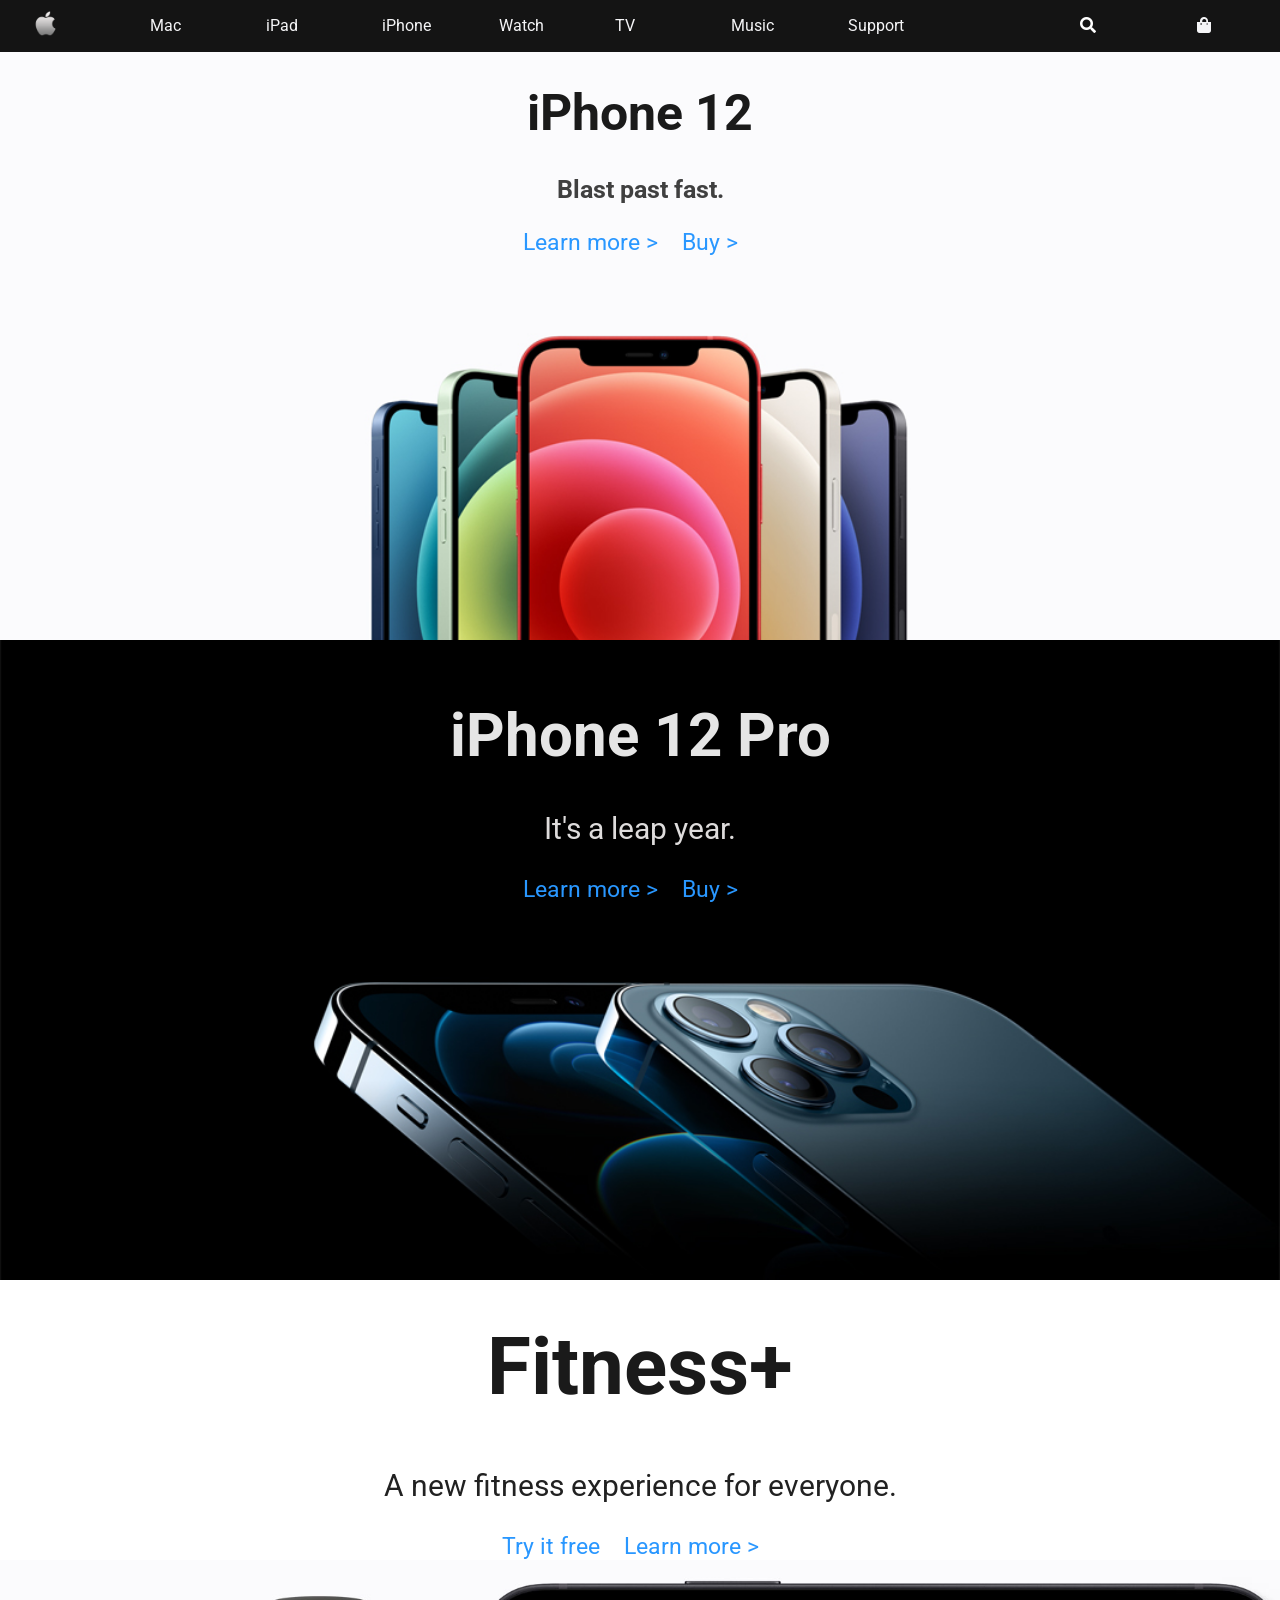
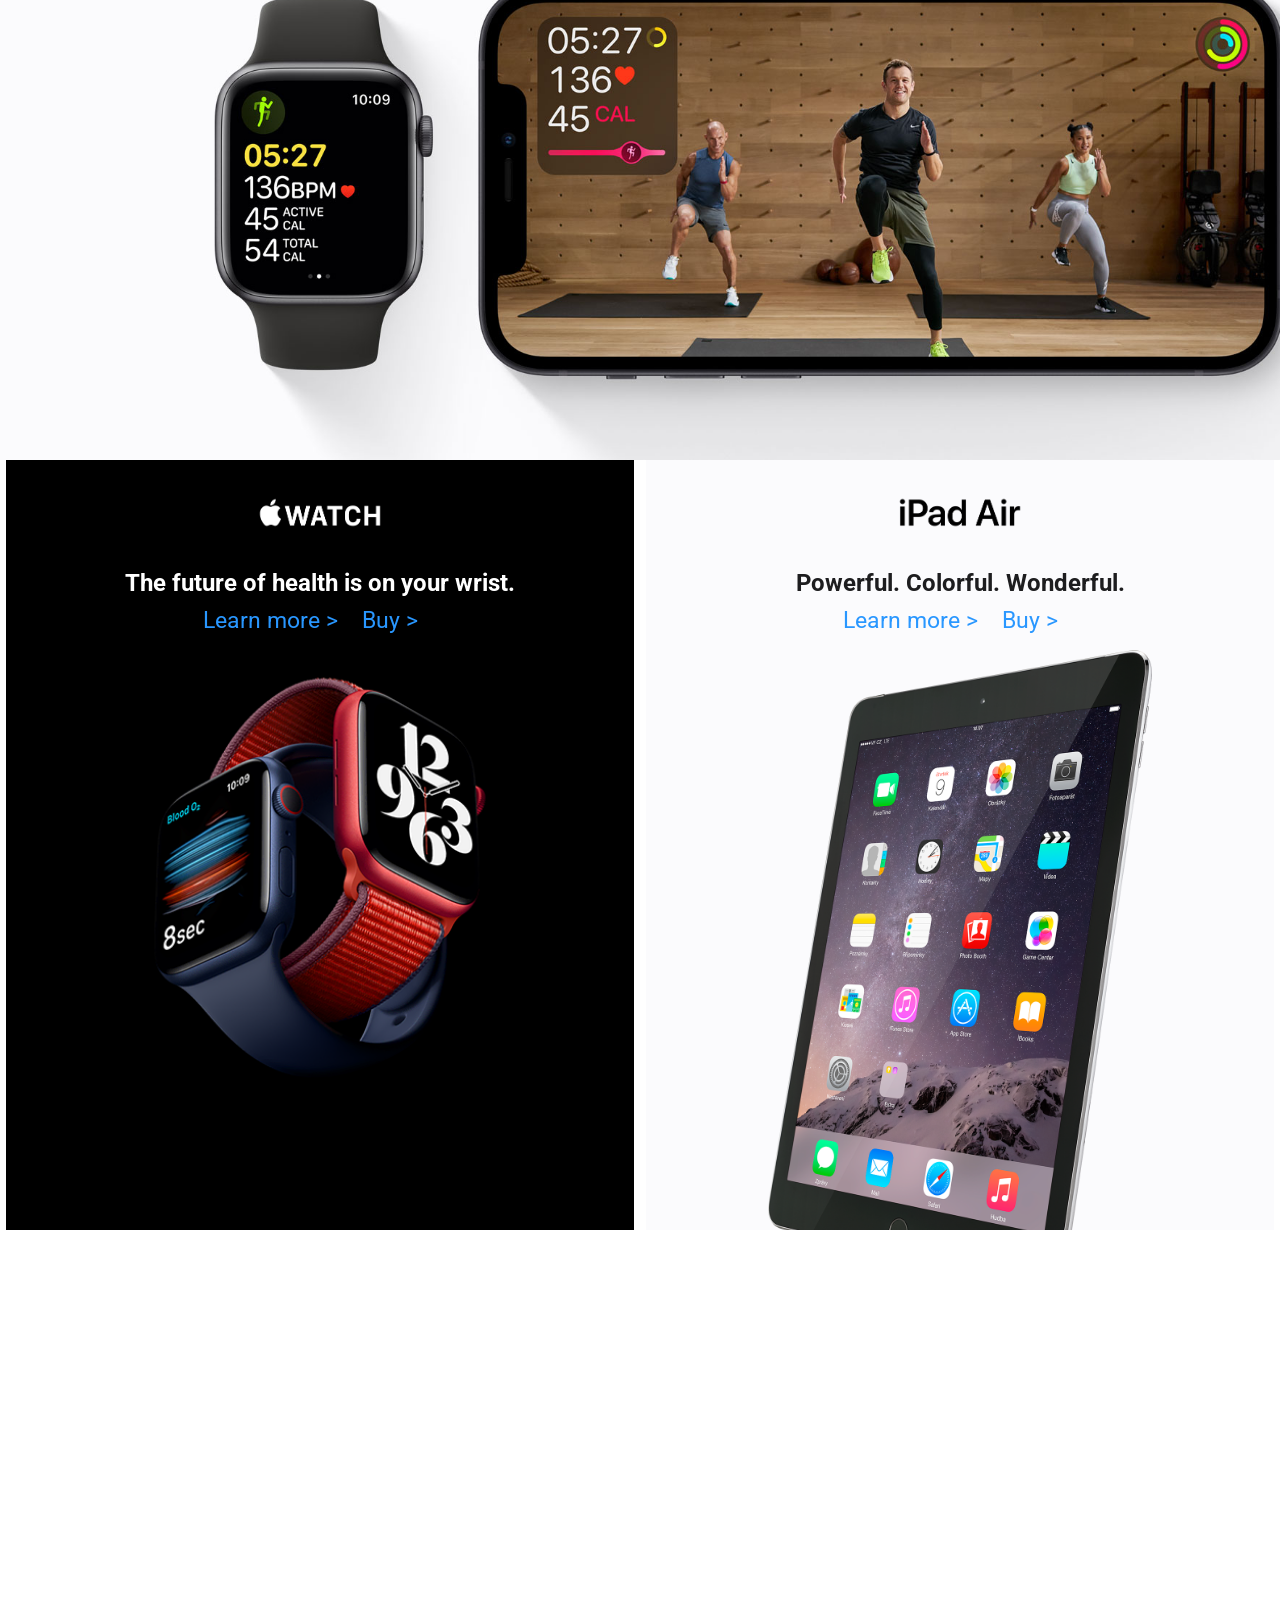
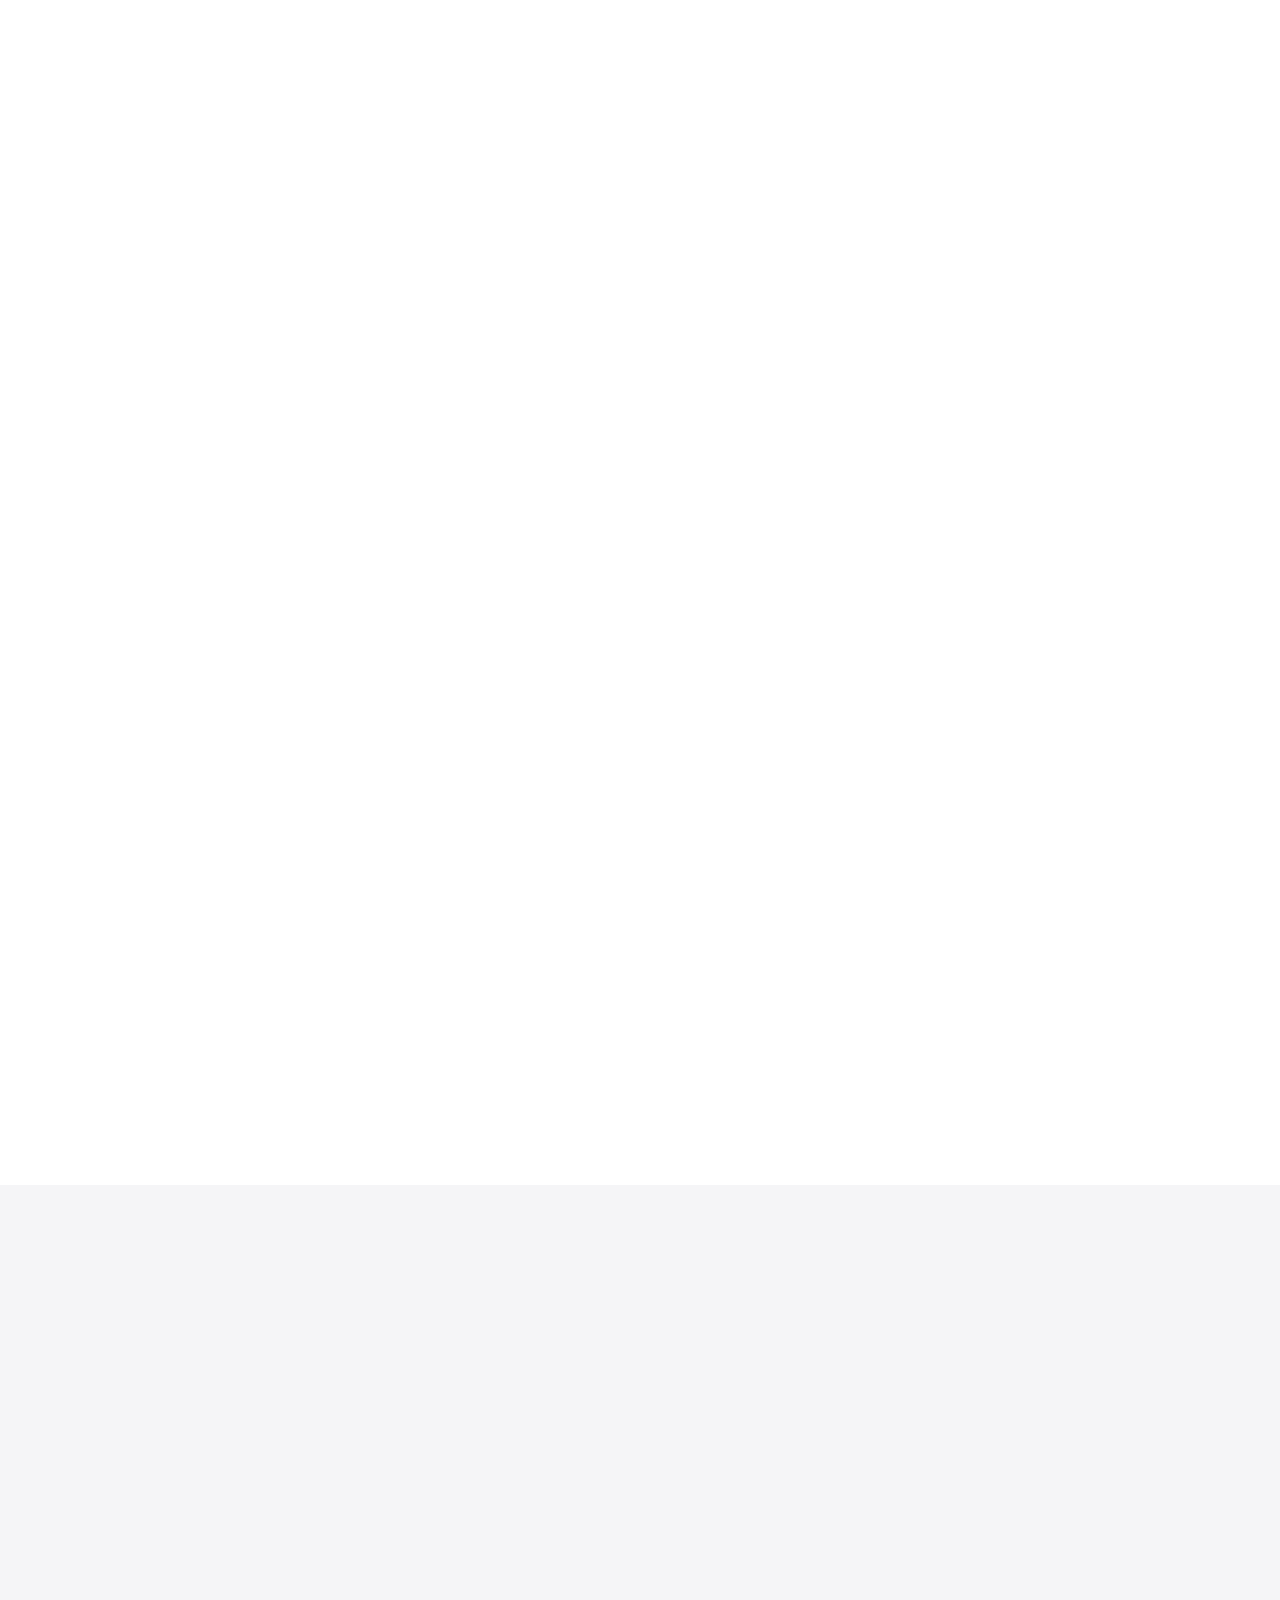
<file: index.html>
<!DOCTYPE html>
<html lang="en">

<head>
    <meta charset="UTF-8">
    <meta name="viewport" content="width=device-width, initial-scale=1.0">
    <title>Apple</title>
    <link rel="stylesheet" href="style.css">
    <!-- <link rel="stylesheet" href="reset.css"> buat reset css -->
    <link rel="shortcut icon" type="image/jpg" href="./img/apple-logo.png">
    <link rel="preconnect" href="https://fonts.googleapis.com">
    <link rel="preconnect" href="https://fonts.gstatic.com" crossorigin>
    <link href="https://fonts.googleapis.com/css2?family=Roboto:wght@100;300;700&display=swap" rel="stylesheet">
    <link rel="preload" as="image" href="./img/iphone_12.jpg" imagesrcset="./img/iphone_12.jpg 1200w" imagesizes="100vw">
    <link rel="preload" as="image" href="./img/iphone12pro-background.jpg" imagesrcset="./img/iphone12pro-background.jpg 1200w" imagesizes="100vw">
    <link rel="stylesheet" href="https://cdnjs.cloudflare.com/ajax/libs/font-awesome/5.8.2/css/all.min.css" media="print" onload="this.media='all'">
    <noscript><link rel="stylesheet" href="https://cdnjs.cloudflare.com/ajax/libs/font-awesome/5.8.2/css/all.min.css"></noscript>
</head>

<body>
    <!-- Bagian header-->
    <header>
        <div class="header-wrapper">
            <span class="menu-logo hp-viewport fas fa-ellipsis-h"></span>
            <ul class="header-list">
                
                <li class="header-content hp-viewport apple-header"><a href="https://www.apple.com/"><img class="logo" src="./img/apple-logo.png" width="25" height="25" alt="Apple" loading="eager" decoding="async"></a></li>

                <li class="header-content hp-viewport-hide"><a href="https://www.apple.com/mac/">Mac</a></li>
                <li class="header-content hp-viewport-hide"><a href="https://www.apple.com/ipad/">iPad</a></li>
                <li class="header-content hp-viewport-hide"><a href="https://www.apple.com/iphone/">iPhone</a></li>
                <li class="header-content hp-viewport-hide"><a href="https://www.apple.com/watch/">Watch</a></li>
                <li class="header-content hp-viewport-hide"><a href="https://www.apple.com/tv/">TV</a></li>
                <li class="header-content hp-viewport-hide"><a href="https://www.apple.com/music/">Music</a></li>
                <li class="header-content hp-viewport-hide"><a href="https://support.apple.com/">Support</a></li>
                <!-- masukkin input search -->
                
                <li class="header-content hp-viewport-hide fa-searchs"><a href="#" class="fas fa-search"></a></li>
                <!-- <input class="search" placeholder="search" type="search" name=""> -->
                <!-- <li><a href="#" class="search"><i class="fas fa-search"></i></a></li>  -->
                <li>
                    <div class="search search-container">
                        <div class="search-icon" id="searchIcon"><i class="fas fa-search"></i></div>
                        <div class="search-dropdown" id="searchDropdown">
                            <input type="text" placeholder="Search...">
                            <button>Search</button>
                        </div>
                    </div>
                </li>
                <!-- masukkin input search -->

                <li class="header-content hp-viewport header-shoping"><a href="https://www.apple.com/us/shop/goto/bag" class="fas fa-shopping-bag"></a></li>
            </ul>
        </div>
    </header>
    <!-- <nav>
        <ul>
            <li><a href="#"><i class="fab fa-apple"></i></a></li>
            <li><a href="#">Mac</a></li>  
            <li><a href="#">iPad</a></li>  
            <li><a href="#">iPhone</a></li>  
            <li><a href="#">Watch</a></li>  
            <li><a href="#">TV</a></li>  
            <li><a href="#">Music</a></li>  
            <li><a href="#">Service</a></li>  
            <li><a href="#"><i class="fas fa-search"></i></a></li>  
            <li><a href="#"><i class="fas fa-shopping-bag"></i></a></li>  
        </ul>
    </nav> -->
    <!-- header -->

    <main>

        <!-- Bagian content atas -->


        <div class="container">
            <div class="contents">
                <div class="image-container" onclick="location.href='https://www.apple.com/iphone-12/';" style="cursor: pointer;">
                    <div class="iphone-12">
                        <div class="title">
                            <h1>iPhone 12</h1>
                            <p>Blast past fast.</p>
                        </div>
                        <div class="cta-links">
                            <a href="#" class="learn-more-link">Learn more ></a>
                            <a href="#" class="buy-link">Buy ></a>
                        </div>
                    </div>
                </div>
                <div class="image-container" onclick="location.href='https://www.apple.com/iphone-12-pro/';" style="cursor: pointer;">
                    <div class="iphone-12-pro">
                        <div class="title">
                            <h1>iPhone 12 Pro</h1>
                            <p>It's a leap year.</p>
                        </div>
                        <div class="cta-links">
                            <a href="#" class="learn-more-link">Learn more ></a>
                            <a href="#" class="buy-link">Buy ></a>
                        </div>
                    </div>
                </div>

        <div class="title">
                    <h1 class="hello">Fitness+</h1>
                    <p class="A">A new fitness experience for everyone.</p>
                    <div class="cta-links">
                        <a href="https://fitness.apple.com/us/subscribe?itscg=10000&itsct=fit-hero-hp_tile-apl-ann-201111" class="learn-more-link">Try it free</a>
                        <a href="https://www.apple.com/apple-fitness-plus/" class="buy-link">Learn more ></a>
                    </div>
                <div class="image-container">
                <div class="fitness" onclick="location.href='https://www.apple.com/apple-fitness-plus/';" style="cursor: pointer;"></div>
                    </div>
</div>
</div>

            </div>
        </div>


        <ul class="flex-list">
            <li class="li1 content">

                <div class="theme-dark container-main"
                    onclick="location.href='https://www.apple.com/apple-watch-series-6/';" style="cursor: pointer;">
                    <div class="unit-copy-wrapper">
                        <img class="apple-watch-logo" src="./img/apple-watch-logo.png" alt="apple-watch-logo" loading="lazy" decoding="async">
                        <h2 class="headline">The future of health is on your wrist.</h2>
                    </div>
                    <div class="cta-links">
                        <a href="https://www.apple.com/apple-watch-series-6/" class="learn-more-link">Learn more ></a>
                        <a href="https://www.apple.com/shop/buy-watch/apple-watch" class="buy-link">Buy ></a>
                    </div>
                    <div class="unit-image">
                        <figure>
                            <img src="./img/apple-watch-6.png" alt="apple-watch" loading="lazy" decoding="async">
                        </figure>
                    </div>
                </div>
            </li>

            <li class="li2 content">

                <div class="theme-light container-main" onClick="location.href='https://www.apple.com/ipad-air/';"
                    style="cursor: pointer;">
                    <div class="unit-copy-wrapper">
                        <img class="apple-watch-logo" src="./img/ipad-air-logo.png" alt="iPad Air" loading="lazy" decoding="async">
                        <h2 class="headline">Powerful. Colorful. Wonderful.</h2>
                    </div>
                    <div class="cta-links">
                        <a href="" class="learn-more-link">Learn more ></a>
                        <a href="" class="buy-link">Buy ></a>
                    </div>
                    <div class="unit-image">
                        <figure>
                            <img src="./img/ipad-air.png" alt="ipad-air" style="width: 70%;" loading="lazy" decoding="async">
                        </figure>
                    </div>
                </div>
            </li>

            <li class="li3 content">

                <div class="theme-dark container-main" onclick="location.href='https://www.apple.com/macbook-air/';" style="cursor: pointer;">
                    <div class="unit-copy-wrapper">
                        <img class="mackbook-air-logo" src="./img/macbook-air-logo.png" alt="MacBook Air"
                            style="width: 35%; margin-top: 55px;">
                        <h2 class="headline">Power. it's in the Air.</h2>
                    </div>
                    <div class="cta-links">
                        <a href="" class="learn-more-link">Learn more ></a>
                        <a href="" class="buy-link">Buy ></a>
                    </div>
                    <div class="unit-image">
                        <figure>
                            <img src="./img/macbook-air.png" alt="MacBook Air" style="width: 100%; height: 100%;" loading="lazy" decoding="async">
                        </figure>
                    </div>
                </div>
            </li>

            <li class="li4 content">

                <div class="theme-light container-main" onclick="location.href='https://www.apple.com/apple-one/'" style="cursor: pointer;">
                    <div class="unit-copy-wrapper">
                        <img src="./img/apple-one-logo.png" alt="Apple One" style="width: 30%; margin-top: 20px;" loading="lazy" decoding="async">
                        <h2 class="headline">Bundle up to six Apple services.<br>And enjoy more for less</h2>
                    </div>
                    <div class="cta-links">
                        <a href="" class="learn-more-link">Learn more ></a>
                        <a href="" class="buy-link">Buy ></a>
                    </div>
                    <div class="unit-image">
                        <figure>
                            <img src="./img/apple-one.png" alt="apple-one" style="width: 80%;" loading="lazy" decoding="async">
                        </figure>
                    </div>
                </div>
            </li>
            <li class="li5 content">

                <div class="theme-light container-main" onclick="location.href='https://www.apple.com/apple-card/'" style="cursor: pointer;">
                    <div class="unit-copy-wrapper">
                        <img src="./img/apple-card-logo.png" alt="apple-card-logo" style="width: 20%; margin-top: 20px;" loading="lazy" decoding="async">
                        <h2 style="margin-bottom: 10px; font-size: 19px; color: #1D1D1F">
                            Get 3% Daily Cash back on<br> 
                            purchases from Apple when<br> 
                            you use Apple Card
                        </h2>
                    </div>
                    <div class="cta-links">
                        <a href="">Learn more ></a>
                    </div>
                    <div class="unit-image">
                        <figure style="margin-top: 0;">
                            <img src="./img/apple-card.png" alt="apple-card" style="width: 80%;" loading="lazy" decoding="async">
                        </figure>
                    </div>
                </div>
            </li>

            <li class="li6 content">

                <div class="theme-dark container-main dickison" onclick="location.href='https://tv.apple.com/'" style="cursor: pointer;">
                    
                    
                    <div class="unit-copy-wrapper">
                        <img src="./img/apple-tv-logo.png" alt="apple-tv-logo" style="width: 15%; margin-top: 20px;" loading="lazy" decoding="async">
                        <h2>You can't hide from greatness.</h2>
                    </div>
                    <div class="cta-links"><a href="https://tv.apple.com/season/umc.cmc.7525wsaxw3oprxq6b307ideiz?showId=umc.cmc.1ogyy5s2agasxa5qztabrlykn&itscg=10000&itsct=atv-0-apl_hp-pmo_wch-dickinson2-201104" style="color: white;">Watch the new season <span class="fas fa-play-circle" style="float: none; margin: 0;"></span> </a></div>
                    <div class="unit-image">
                        <figure>
                            <img src="./img/dickinson-apple-tv.png" alt="apple-tv" style="width: 80%;" loading="lazy" decoding="async">
                        </figure>
                    </div>
                    

                </div>
            </li>
        </ul>
    </main>

    <!-- Bagian footer-->
    <footer>
        <div class="footer-container">
            <div class="foot-notes">
                <ul>
                    <li>
                        1. Price includes a $30 AT&T, T-Mobile, Sprint, or Verizon discount. Requires activation with carrier. Monthly pricing: Available to qualified customers and requires 0% APR.
                    </li>

                    <li>
                        2. Monthly pricing: Available to qualified customers and requires 0% APR, 24-month installment loan with Citizens One or Apple Card Monthly Installments.
                    </li>

                    <li>
                        3. $9.99/month after free trial. No commitment. Plan automatically renews after trial until cancelled.
                    </li>

                    <li>
                        4. The Apple One free trial includes only services that you are not currently using through a free trial or a subscription.
                    <li>

                    <li>
                        To access and use all the features of Apple Card, you must add Apple Card to Wallet on an iPhone or iPad with iOS 12.4 or later or iPadOS.
                    </li>

                    <li>
                        Available for qualifying applicants in the United States.
                    </li>
                    
                    <li>
                        Apple Card is issued by Goldman Sachs Bank USA, Salt Lake City Branch.
                    </li>
                    <li>
                        Apple TV+ is $4.99/month after free trial. One subscription per Family Sharing group. Offer good for 3 months after eligible device activation. Plan automatically renews until cancelled. Restrictions and other terms apply.
                    </li>
                </ul>
            </div>

        </div>
    </div>
    <hr style="width: 70%;">
    <div class="footer-container">
        <div class="footer-list">
            <h3>Shop and Learn</h3>
            <p><a href="https://www.apple.com/mac">Mac</a></p>
            <p><a href="https://www.apple.com/ipad">iPad</a></p>
            <p><a href="https://www.apple.com/iphone">iPhone</a></p>
            <p><a href="https://www.apple.com/watch">Watch</a></p>
            <p><a href="https://www.apple.com/tv">TV</a></p>
            <p><a href="https://www.apple.com/music">Music</a></p>
            <p><a href="https://www.apple.com/airpods">AirPods</a></p>
            <p><a href="https://www.apple.com/homepod">HomePod</a></p>
            <p><a href="https://www.apple.com/ipad-touch">iPod touch</a></p>
            <p><a href="https://www.apple.com/shop/accessories/all">Accessories</a></p>
            <p><a href="https://www.apple.com/shop/gift-cards">Gift Cards</a></p>
        </div>
        <div class="footer-list">
            <h3>Services</h3>
            <p><a href="https://www.apple.com/apple-music">Apple Music</a></p>
            <p><a href="https://www.apple.com/apple-tv-plus">Apple TV+</a></p>
            <p><a href="https://www.apple.com/apple-fitnes-plus">Apple Fitness+</a></p>
            <p><a href="https://www.apple.com/apple-news">Apple News+</a></p>
            <p><a href="https://www.apple.com/apple-arcade">Apple Arcade</a></p>
            <p><a href="https://www.apple.com/icloud">iCloud</a></p>
            <p><a href="https://www.apple.com/apple-one">Apple One</a></p>
            <p><a href="https://www.apple.com/apple-card">Apple Card</a></p>
            <p><a href="https://www.apple.com/apple-books">Apple Books</a></p>
            <p><a href="https://www.apple.com/app-store">App Store</a></p>
        </div>
        <div class="footer-list">
            <h3>Apple Store</h3>
            <p><a href="https://www.apple.com/retail">Find a Store</a></p>
            <p><a href="https://www.apple.com/shop">Shop Online</a></p>
            <p><a href="https://www.apple.com/retail/geniusbar">Genius Bar</a></p>
            <p><a href="https://www.apple.com/today">Today at Apple</a></p>
            <p><a href="https://www.apple.com/today/camp">Apple Camp</a></p>
            <p><a href="https://apps.apple.com/app/apple-store/id375380948">Apple Store App</a></p>
            <p><a href="https://www.apple.com/shop/refurbished">Refurbished and Clearance</a></p>
            <p><a href="https://www.apple.com/shop/browse/financing">Financing</a></p>
            <p><a href="https://www.apple.com/shop/trade-in">Apple Trade In</a></p>
            <p><a
                    href="https://secure4.store.apple.com/shop/signIn/orders?r=SCKFUHKXACXX7DYHYT9JT7JJTAPAXHFKH&s=aHR0cHM6Ly9zZWN1cmU0LnN0b3JlLmFwcGxlLmNvbS9zaG9wL29yZGVyL2xpc3R8MWFvc2MyMzE1ZDYzNTE4MGIwZTg4MWE3YzIwOWJjMTVkMjNlMzI4ZTBkN2Y">Order
                    Status</a></p>
            <p><a href="https://www.apple.com/shop/help">Shopping Help</a></p>
        </div>
        <!-- <div class="footer-copyright">
            <img class="logo-footer" src="img/apple-logo.png" alt="footer logo">
            <p class="txt-copy"><a target="_blank" href="https://www.apple.com/id/">appleindonesia</a> &copy; 2021</p>
        </div> -->
    </div>
    </footer>

    
    <script src="script.js" defer></script>
</body>
</html>
</file>
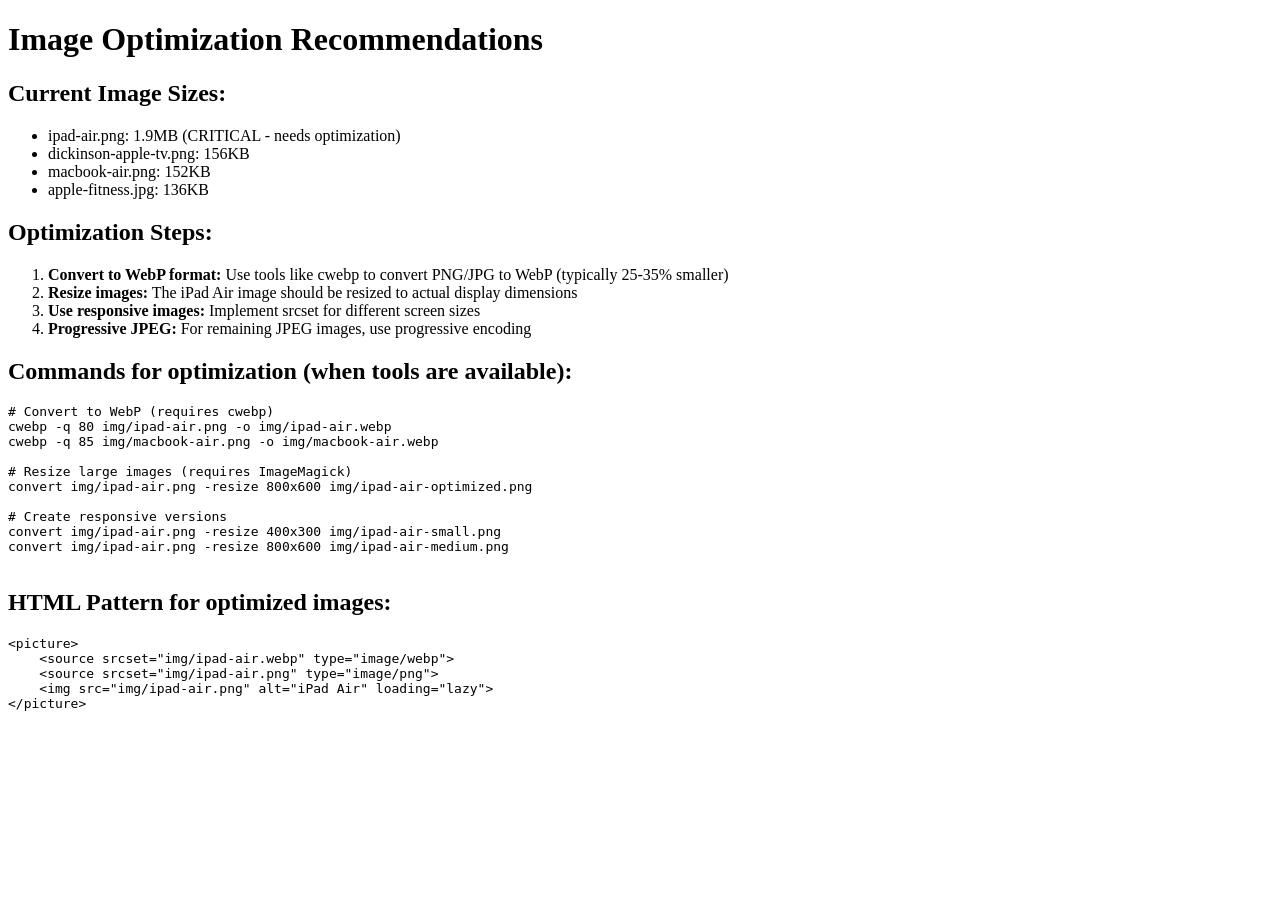
<file: optimize-images.html>
<!DOCTYPE html>
<html lang="en">
<head>
    <meta charset="UTF-8">
    <meta name="viewport" content="width=device-width, initial-scale=1.0">
    <title>Image Optimization Guide</title>
</head>
<body>
    <h1>Image Optimization Recommendations</h1>
    
    <h2>Current Image Sizes:</h2>
    <ul>
        <li>ipad-air.png: 1.9MB (CRITICAL - needs optimization)</li>
        <li>dickinson-apple-tv.png: 156KB</li>
        <li>macbook-air.png: 152KB</li>
        <li>apple-fitness.jpg: 136KB</li>
    </ul>
    
    <h2>Optimization Steps:</h2>
    <ol>
        <li><strong>Convert to WebP format:</strong> Use tools like cwebp to convert PNG/JPG to WebP (typically 25-35% smaller)</li>
        <li><strong>Resize images:</strong> The iPad Air image should be resized to actual display dimensions</li>
        <li><strong>Use responsive images:</strong> Implement srcset for different screen sizes</li>
        <li><strong>Progressive JPEG:</strong> For remaining JPEG images, use progressive encoding</li>
    </ol>
    
    <h2>Commands for optimization (when tools are available):</h2>
    <pre>
# Convert to WebP (requires cwebp)
cwebp -q 80 img/ipad-air.png -o img/ipad-air.webp
cwebp -q 85 img/macbook-air.png -o img/macbook-air.webp

# Resize large images (requires ImageMagick)
convert img/ipad-air.png -resize 800x600 img/ipad-air-optimized.png

# Create responsive versions
convert img/ipad-air.png -resize 400x300 img/ipad-air-small.png
convert img/ipad-air.png -resize 800x600 img/ipad-air-medium.png
    </pre>
    
    <h2>HTML Pattern for optimized images:</h2>
    <pre>
&lt;picture&gt;
    &lt;source srcset="img/ipad-air.webp" type="image/webp"&gt;
    &lt;source srcset="img/ipad-air.png" type="image/png"&gt;
    &lt;img src="img/ipad-air.png" alt="iPad Air" loading="lazy"&gt;
&lt;/picture&gt;
    </pre>
</body>
</html>
</file>
<file: style.css>
* {
    -webkit-box-sizing: border-box;
    -moz-box-sizing: border-box;
    box-sizing: border-box;
  }

ul, li, ol {
    list-style: none;
    }

    a {
    text-decoration: none;
}
body, main{
    margin: 0 auto;
    font-family: 'Roboto', 'Helvetica', Arial, sans-serif;
    background-color: rgb(255, 255, 255);
}

/* css untuk header */
header {
    position: fixed;
    top:0;
    height: 52px;
    width: 100%;
    color: rgba(255, 253, 253, 0.87);
    background-color: rgba(0,0,0,0.92);
    z-index: 10;
    /* display: flex;
    align-items: center;
    justify-content: center;
    background-color: rgba(0,0,0,0.92);
    width: 100%;
    position: fixed;
    color: rgba(255, 253, 253, 0.87); */
    /* backdrop-filter: blur(10px);
    -webkit-backdrop-filter: blur(10px); */
  }


.header-wrapper {

    /* text-align: center;
    line-height: 50px;
    font-size: 30px; */
  }

.header-list{
    display: flex;
    justify-content: space-around;
    padding-top: 0;
    /* margin-left:50px; */
    

}
.header-list li{
    margin: 0;
    height: 50px;
    width: 50px;
    display: flex;
    align-items: center;
}
.header-list li a{
    text-decoration: none;
    color: #f5f5f7;
}
.header-list a {
    
  /* margin-left:50px; 
  font-size:20px;
  margin-bottom:10px;   
  line-height: 65px;
  padding: 0 25px;
  color: white;
  display: block;
  float: left;
  transition: all 0.5s;  */

}
.logo{
    width: 25px;
    /* width: 30px;
    margin-top: 10px;
    margin-bottom:10px;
    float:left;
    margin-left:30px; */
}
span{
    /* margin-left:20px;
    float:left; */
}


.search{
    /* margin-top:10px;
    margin-bottom:10px;
    margin-right:30px;
    float:right;
    background-color: rgba(0,0,0,0.92);
    border-radius:10px; */
    
}
/* search btn */
.search-container {
    position: relative;
}

.search-dropdown {
    display: none;
    position: absolute;
    top: 100%;
    left: 0;
    width: 200px;
    padding: 10px;
    background-color: white;
    box-shadow: 0 2px 5px rgba(0, 0, 0, 0.1);
}

.search-dropdown input {
    width: 100%;
    padding: 8px;
    margin-bottom: 10px;
}

.search-dropdown button {
    background-color: #333;
    color: white;
    border: none;
    padding: 8px 15px;
    cursor: pointer;
}

.search-dropdown button:hover {
    background-color: #555;
}

/* header */


/* container global - disabled */

/* .container {
    margin: 0 20px;
  }
*/

.contents {
    background-color: white;
}


.image-container .iphone-12 {
    height: 640px;
    width: 100%;
    margin-bottom: 0px;
}

.iphone-12 {
    height: 100%;
    background-image: url(img/iphone_12.jpg);
    background-size: cover;
    background-position: center;
    background-repeat: no-repeat;   
    }

.iphone-12 .title {
    text-align: center;
    padding-top: 50px;
}


.iphone-12 .title h1 {
    font-size: 50px;
    color: rgba(0, 0, 0, 0.897);
    font-weight: 700;
}
.iphone-12 .title p {
    font-size: 25px;
    font-weight: bold;
    color: rgba(41, 41, 41, 0.89)
}

 .cta-links {
    text-align: center;
}

.image-container .iphone-12-pro {
    height: 640px;
    width: 100%;
    padding-top: 20px;
}

.iphone-12-pro {
    height: 90%;
    min-height: 100%;
    background-image: url(img/iphone12pro-background.jpg);
    background-size: cover;
    background-position: center;
    background-repeat: no-repeat;
}

.iphone-12-pro .title {
    text-align: center;
}

.iphone-12-pro .title h1 {
    font-size: 60px;
    color: rgba(255, 255, 255, 0.897);
    font-weight: 700;
}

.iphone-12-pro .title p {
    font-size: 30px;
    font-weight: normal;
    color: rgba(255, 253, 253, 0.87)
}

.iphone-12-pro .cta-links {
    text-align: center;
}
.image-container .fitness {
    height: 500px;
    width: 100%;
    padding-top: 0%;
    flex: auto;
    
}

.fitness {
    height: 90%;
    min-height: 100%;
    background-image: url(img/apple-fitness.jpg);
    background-size: cover;
    background-position: center;
    background-repeat: no-repeat;
    margin-top: 00px;
}

.title .hello {
    text-align: center;
    margin-top: 40px;
    font-size: 80px;
    color: rgba(0, 0, 0, 0.897);
    font-weight: 700;
}



 .title .A {
     text-align: center;
    font-size: 30px;
    font-weight: normal;
    margin-top: 30px;
    color: rgba(0, 0, 0, 0.87)
    
}

.fitness .cta-links {
    text-align: center;
}

/* main */
ul {
    list-style: none;
    margin: 0px;
    padding: 0px;
    text-align: center;
  }
  li {
    color: white;
    height: 770px;
  }
  ul li{
      margin-bottom: 5px;
  }

  .flex-list{
      display: flex;
      flex-wrap: wrap;
  }
  .flex-list li{
      flex: auto;
      width: 50%;
  }
  .img{
      margin: 0 auto;
      width: 100%;
  }
  .headline{
      margin-top: 0;
      margin-bottom: 10px;
  }
  .content{
      overflow: hidden;
  }
  /* main themes content */
  .theme-dark{
    background-color: #000;
    margin: 0 auto;
  }
  .theme-light{
    background-color: #fbfbfd;
    margin: 0 auto;
    color: #1D1D1F;
  }
  .container-main{
    width: 98%;
    height: 100%;
  }

  ul li img{
      width: 100%;
  }

  .cta-links a{
      font-size: 23px;
      margin-right: 20px;
      text-decoration: none;
      color: #2997FF;
      font-weight: normal;
  }
  .cta-links a:hover{
      text-decoration: underline;
  }
  
  /* hover zoom products animation */
  .unit-image figure img{
      transition: transform .2s;
  }
  .unit-image figure img:hover{
      transform: scale(1.05);
  }
  .apple-watch-logo{
    width: 25%;
}
/* main */


  /* css untuk footer */

  footer {
      background-color: #f5f5f7;
      padding: 40px;
      height: 1000px;
      color: #1d1d1f;
  }

  .logo-footer {
      width: 50px;
      margin-bottom: 10px;
  }

  .txt-copy {
      margin: 0;
  }

  .txt-copy a {
      color: #fff;
  }

  .txt-copy a:hover {
      text-decoration: underline;
  }
  .footer-container{
      display: flex;
  }
  .footer-list {
      float: left;
      width: 30%;
      margin: 0 auto;
      
  }

  .footer-list p a {
      color: #1d1d1f;
  }

  .footer-list p a:hover {
      text-decoration: underline;
  }

  .clear-footer {
      clear: left;
  }
  .foot-notes ul li{
      color: #86868b;
      height: 2em;
      margin: 10px 0;
      text-align: left;
  }
  .footer-container, .footer-list-container{
      width: 70%;
      margin: 0 auto;
  }
/* footer */

/* responsive */
.menu-logo{
    visibility: hidden;
    position: absolute;
}
.fa-searchs{
    visibility: hidden;
}

/* performance: avoid rendering below-the-fold until needed */
.flex-list li{
    content-visibility: auto;
    contain-intrinsic-size: 770px;
}

footer{
    content-visibility: auto;
}

/* merged from responsive.css */
/* tablet size viewport */
@media (max-width: 1024px){
    .flex-list{
        flex-wrap: wrap;
    }

    .flex-list li{
        width: 50%;
        height: 400px;
        contain-intrinsic-size: 400px;
    }
    .foot-notes{
        height: 500px;
    }
    footer{
        height: 1100px;
    }
    .fa-searchs{
        visibility: visible;
    }
    .search{
        visibility: hidden;
        position: absolute;
    }
}
    
/* smartphone/handphone */
@media (max-width: 670px){
    .flex-list{
        flex-direction: column;
    }
    .flex-list li, .img-container{
        margin: 0 auto;
        width: 100%;
        height: 400px;
        contain-intrinsic-size: 400px;
    }
    .container-main{
        width: 100%;
    }
    .hp-viewport-hide{
        visibility: hidden;
    }
    .menu-logo{
        visibility: visible;
    }
    .hp-viewport{
        position: absolute;
        
    }
    .header-shoping{
        right: 10px;

    }
    .apple-header{
        margin: 0 auto;
    }
    .menu-logo{
        top: 18px;
        left: 30px;
    }
    .footer-container, .footer-list-container{
        width: 100%;
    }
    footer{
        height: 800px;
    }
    .foot-notes{
        height: 0;
    }
    .foot-notes ul li{
        margin-bottom: 100px;
        display: none;
    }
}
</file>
